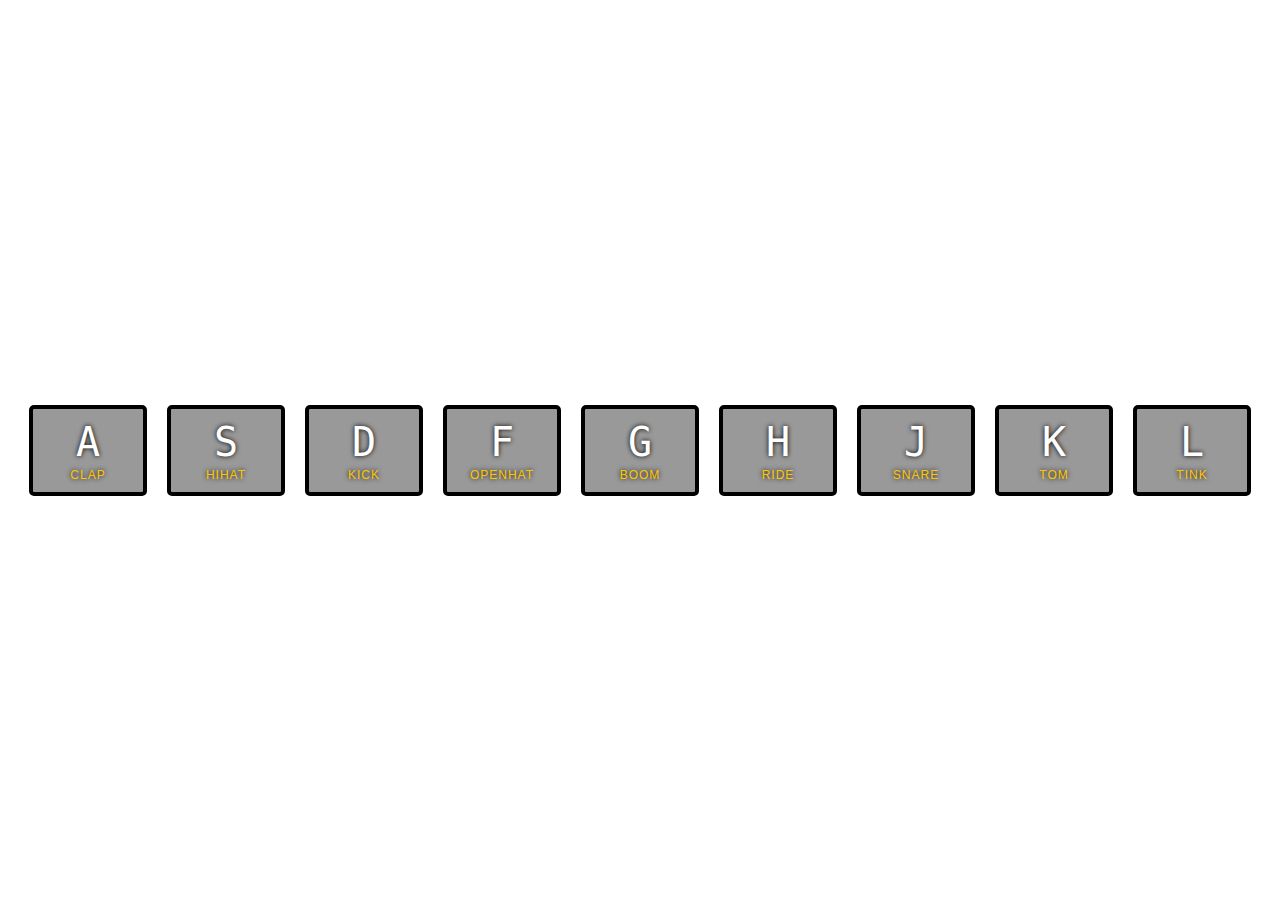
<file: Javascript drum kit/index.html>
<!DOCTYPE html>
<html lang="en">
  <head>
    <meta charset="UTF-8" />
    <title>JS Drum Kit</title>
    <link rel="stylesheet" href="styles.css" />
  </head>
  <body>
    <div class="keys">
      <div data-key="65" class="key">
        <kbd>A</kbd>
        <span class="sound">clap</span>
      </div>
      <div data-key="83" class="key">
        <kbd>S</kbd>
        <span class="sound">hihat</span>
      </div>
      <div data-key="68" class="key">
        <kbd>D</kbd>
        <span class="sound">kick</span>
      </div>
      <div data-key="70" class="key">
        <kbd>F</kbd>
        <span class="sound">openhat</span>
      </div>
      <div data-key="71" class="key">
        <kbd>G</kbd>
        <span class="sound">boom</span>
      </div>
      <div data-key="72" class="key">
        <kbd>H</kbd>
        <span class="sound">ride</span>
      </div>
      <div data-key="74" class="key">
        <kbd>J</kbd>
        <span class="sound">snare</span>
      </div>
      <div data-key="75" class="key">
        <kbd>K</kbd>
        <span class="sound">tom</span>
      </div>
      <div data-key="76" class="key">
        <kbd>L</kbd>
        <span class="sound">tink</span>
      </div>
    </div>

    <audio data-key="65" src="sounds/clap.wav"></audio>
    <audio data-key="83" src="sounds/hihat.wav"></audio>
    <audio data-key="68" src="sounds/kick.wav"></audio>
    <audio data-key="70" src="sounds/openhat.wav"></audio>
    <audio data-key="71" src="sounds/boom.wav"></audio>
    <audio data-key="72" src="sounds/ride.wav"></audio>
    <audio data-key="74" src="sounds/snare.wav"></audio>
    <audio data-key="75" src="sounds/tom.wav"></audio>
    <audio data-key="76" src="sounds/tink.wav"></audio>

    <script src="main.js"></script>
  </body>
</html>
</file>
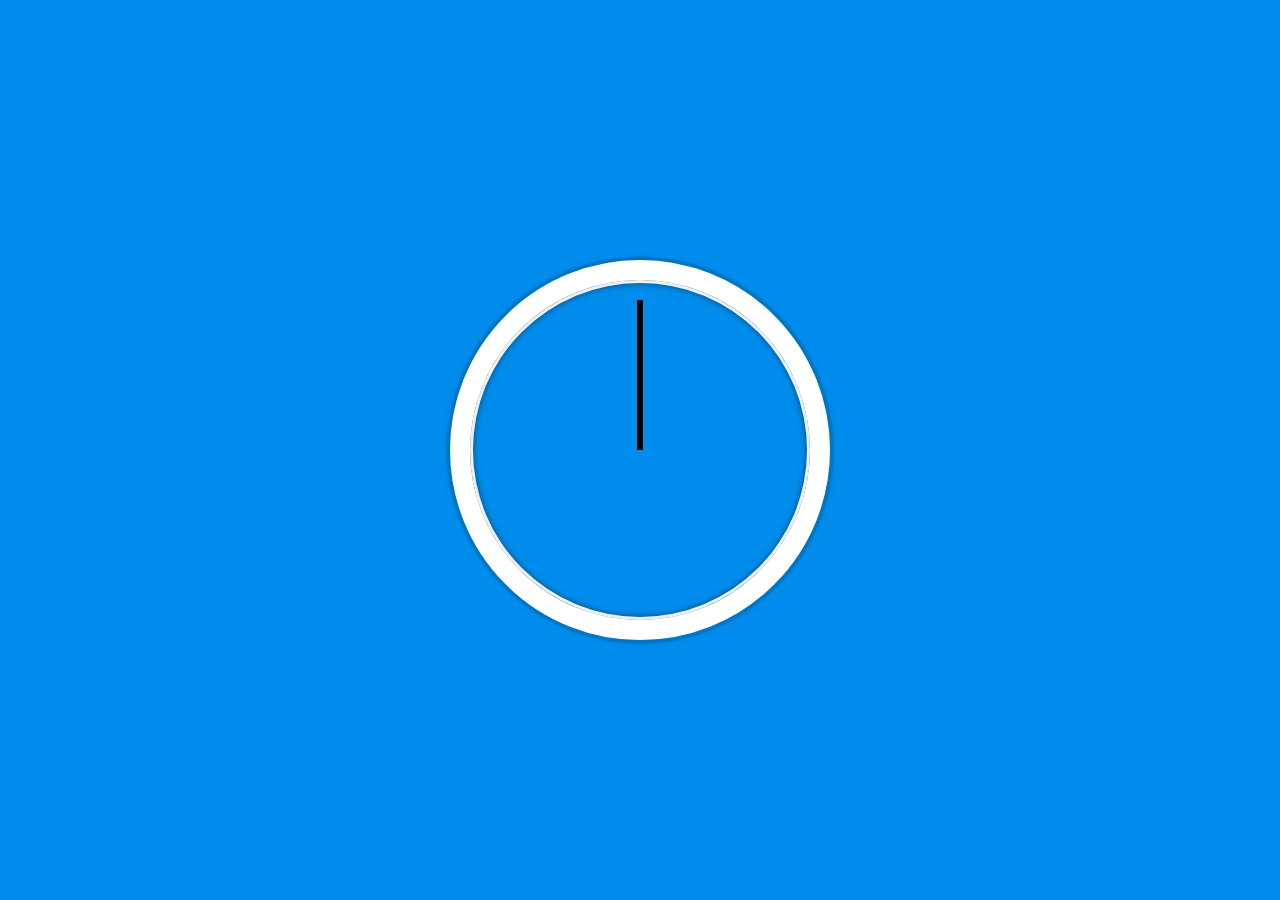
<file: JS Clock/index.html>
<!DOCTYPE html>
<html lang="en">
  <head>
    <meta charset="UTF-8" />
    <meta name="viewport" content="width=device-width, initial-scale=1.0" />
    <title>Javascript clock</title>
    <link rel="stylesheet" href="styles.css" />
  </head>
  <body>
    <div class="clock">
      <div class="clock-face">
        <div class="hand hour-hand"></div>
        <div class="hand min-hand"></div>
        <div class="hand second-hand"></div>
      </div>
    </div>
    <script src="main.js"></script>
  </body>
</html>
</file>
<file: Javascript drum kit/styles.css>
html {
  font-size: 10px;
  background: url(https://images.unsplash.com/photo-1504653601220-f1a8ece25e4a?ixlib=rb-1.2.1&ixid=eyJhcHBfaWQiOjEyMDd9&auto=format&fit=crop&w=750&q=80)
    bottom center;
  background-size: cover;
}

body,
html {
  margin: 0;
  padding: 0;
  font-family: sans-serif;
}

.keys {
  display: flex;
  flex: 1;
  min-height: 100vh;
  align-items: center;
  justify-content: center;
}

.key {
  border: 0.4rem solid black;
  border-radius: 0.5rem;
  margin: 1rem;
  font-size: 1.5rem;
  padding: 1rem 0.5rem;
  transition: all 0.07s ease;
  width: 10rem;
  text-align: center;
  color: white;
  background: rgba(0, 0, 0, 0.4);
  text-shadow: 0 0 0.5rem black;
}

.playing {
  transform: scale(1.1);
  border-color: #ffc600;
  box-shadow: 0 0 1rem #ffc600;
}

kbd {
  display: block;
  font-size: 4rem;
}

.sound {
  font-size: 1.2rem;
  text-transform: uppercase;
  letter-spacing: 0.1rem;
  color: #ffc600;
}
</file>
<file: JS Clock/styles.css>
html {
  background: #018ded url(https://unsplash.it/1500/1000?image=881&blur=5);
  background-size: cover;
  font-family: "helvetica neue";
  text-align: center;
  font-size: 10px;
}

body {
  margin: 0;
  font-size: 2rem;
  display: flex;
  flex: 1;
  min-height: 100vh;
  align-items: center;
}

.clock {
  width: 30rem;
  height: 30rem;
  border: 20px solid white;
  border-radius: 50%;
  margin: 50px auto;
  position: relative;
  padding: 2rem;
  box-shadow: 0 0 0 4px rgba(0, 0, 0, 0.1), inset 0 0 0 3px #efefef,
    inset 0 0 10px black, 0 0 10px rgba(0, 0, 0, 0.2);
}

.clock-face {
  position: relative;
  width: 100%;
  height: 100%;
  transform: translateY(-3px); /* account for the height of the clock hands */
}

.hand {
  width: 50%;
  height: 6px;
  background: black;
  position: absolute;
  top: 50%;
  transform-origin: 100%;
  transform: rotate(90deg);
  transition: all 0.05s;
  transition-timing-function: cubic-bezier(0.1, 2.7, 0.58, 1);
}
</file>
